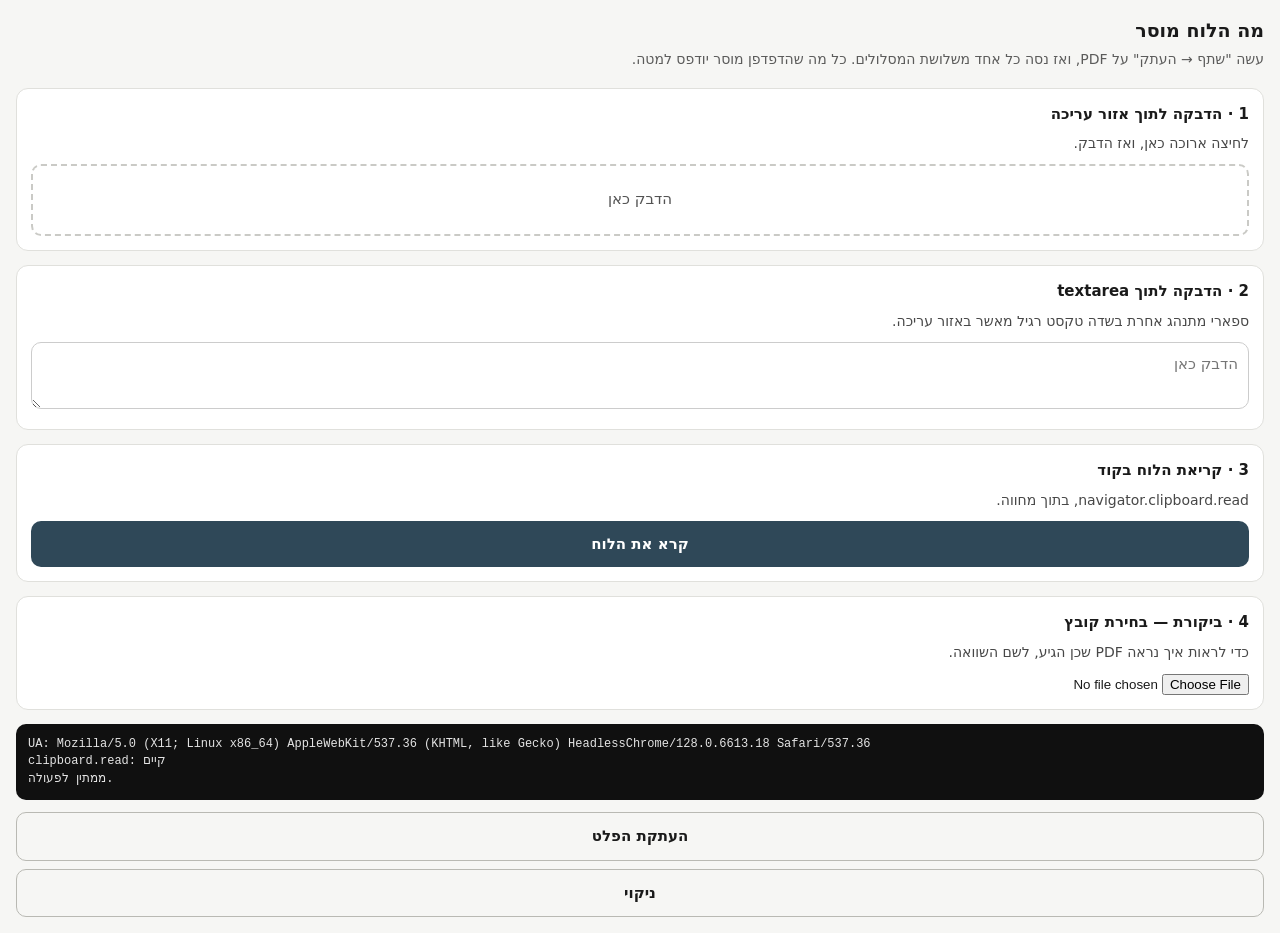
<file: clip.html>
<!DOCTYPE html>
<html lang="he" dir="rtl">
<head>
<meta charset="utf-8">
<meta name="viewport" content="width=device-width, initial-scale=1, viewport-fit=cover">
<title>מה הלוח מוסר — אבחון</title>
<!-- דף אבחון. אינו חלק מהאפליקציה, אינו ב-precache, ואינו טוען שום מודול
     שלה. תפקידו היחיד: להדפיס מה iOS באמת מוסר לדף כשעל הלוח יושב PDF,
     במקום להסיק את זה מהתיעוד. יורד מהריפו כשהתשובה בידינו. -->
<style>
  :root { color-scheme: light dark; }
  body {
    margin: 0; padding: 16px;
    font: 15px/1.5 -apple-system, BlinkMacSystemFont, "Segoe UI", system-ui, sans-serif;
    background: #f6f6f4; color: #1a1a1a;
  }
  @media (prefers-color-scheme: dark) {
    body { background: #141414; color: #e8e8e8; }
    .card { background: #1f1f1f; border-color: #333; }
    .drop { border-color: #555; }
    pre { background: #0d0d0d; color: #d8d8d8; }
  }
  h1 { font-size: 19px; margin: 0 0 4px; }
  p.sub { margin: 0 0 18px; opacity: .7; font-size: 14px; }
  .card {
    background: #fff; border: 1px solid #e0e0dc; border-radius: 12px;
    padding: 14px; margin-bottom: 14px;
  }
  .card h2 { font-size: 15px; margin: 0 0 8px; }
  .card p { margin: 0 0 10px; font-size: 14px; opacity: .8; }
  .drop {
    border: 2px dashed #b9b9b3; border-radius: 10px; padding: 22px 12px;
    text-align: center; opacity: .75; min-height: 24px;
  }
  textarea { width: 100%; box-sizing: border-box; border-radius: 10px;
             border: 1px solid #ccc; padding: 10px; font: inherit; }
  button {
    display: block; width: 100%; box-sizing: border-box;
    padding: 12px; border-radius: 10px; border: 0;
    background: #2f4858; color: #fff; font: inherit; font-weight: 600;
    margin-top: 8px;
  }
  button.ghost { background: transparent; color: inherit; border: 1px solid #b9b9b3; }
  pre {
    background: #101010; color: #e4e4e4; border-radius: 10px; padding: 12px;
    font: 12px/1.45 ui-monospace, SFMono-Regular, Menlo, monospace;
    white-space: pre-wrap; word-break: break-word; direction: ltr; text-align: left;
    max-height: 60vh; overflow: auto;
  }
</style>
</head>
<body>

<h1>מה הלוח מוסר</h1>
<p class="sub">עשה "שתף → העתק" על PDF, ואז נסה כל אחד משלושת המסלולים. כל מה
שהדפדפן מוסר יודפס למטה.</p>

<div class="card">
  <h2>1 · הדבקה לתוך אזור עריכה</h2>
  <p>לחיצה ארוכה כאן, ואז הדבק.</p>
  <div class="drop" contenteditable="true" id="ce">הדבק כאן</div>
</div>

<div class="card">
  <h2>2 · הדבקה לתוך textarea</h2>
  <p>ספארי מתנהג אחרת בשדה טקסט רגיל מאשר באזור עריכה.</p>
  <textarea id="ta" rows="2" placeholder="הדבק כאן"></textarea>
</div>

<div class="card">
  <h2>3 · קריאת הלוח בקוד</h2>
  <p>navigator.clipboard.read, בתוך מחווה.</p>
  <button type="button" id="readBtn">קרא את הלוח</button>
</div>

<div class="card">
  <h2>4 · ביקורת — בחירת קובץ</h2>
  <p>כדי לראות איך נראה PDF שכן הגיע, לשם השוואה.</p>
  <input type="file" id="fi" accept="image/*,application/pdf">
</div>

<pre id="log">ממתין.</pre>
<button type="button" id="copyBtn" class="ghost">העתקת הפלט</button>
<button type="button" id="clearBtn" class="ghost">ניקוי</button>

<script>
(function () {
  'use strict';

  var logEl = document.getElementById('log');
  var lines = [];

  function out(s) {
    lines.push(s);
    logEl.textContent = lines.join('\n');
    logEl.scrollTop = logEl.scrollHeight;
  }
  function rule(title) {
    out('');
    out('======== ' + title + ' · ' + new Date().toLocaleTimeString('he-IL') + ' ========');
  }

  out('UA: ' + navigator.userAgent);
  out('clipboard.read: ' + (navigator.clipboard && navigator.clipboard.read ? 'קיים' : 'לא קיים'));
  out('ממתין לפעולה.');

  /* ארבעת הבייטים הראשונים הם מה שמכריע אם זה באמת PDF ולא שם קובץ
     שהתחפש לאחד. %PDF- בתחילת הקובץ. */
  function sniff(blob, label) {
    return blob.slice(0, 8).arrayBuffer().then(function (buf) {
      var b = new Uint8Array(buf), hex = [], txt = '';
      for (var i = 0; i < b.length; i++) {
        hex.push(('0' + b[i].toString(16)).slice(-2));
        txt += (b[i] >= 32 && b[i] < 127) ? String.fromCharCode(b[i]) : '.';
      }
      out('    ' + label + ' bytes: ' + hex.join(' ') + '  "' + txt + '"' +
          (txt.indexOf('%PDF-') === 0 ? '   <-- PDF אמיתי' : ''));
    }).catch(function (e) {
      out('    ' + label + ' קריאת בייטים נכשלה: ' + e.name + ' ' + e.message);
    });
  }

  function dumpDataTransfer(dt) {
    if (!dt) { out('  clipboardData: null'); return; }

    var types = dt.types ? Array.prototype.slice.call(dt.types) : [];
    out('  types (' + types.length + '): ' + (types.join(', ') || '—'));

    /* הקריאה הסינכרונית חייבת לקרות עכשיו: אחרי שהאירוע נגמר,
       clipboardData מתרוקן ואין ממה לקרוא. */
    var files = dt.files ? Array.prototype.slice.call(dt.files) : [];
    var items = dt.items ? Array.prototype.slice.call(dt.items) : [];
    var grabbed = items.map(function (it) {
      return { kind: it.kind, type: it.type, file: it.kind === 'file' ? it.getAsFile() : null };
    });
    var texts = {};
    types.forEach(function (t) {
      if (t.indexOf('text/') === 0) {
        try { texts[t] = dt.getData(t); } catch (e) { texts[t] = '<' + e.name + '>'; }
      }
    });

    out('  files.length: ' + files.length);
    files.forEach(function (f, i) {
      out('    files[' + i + ']: name=' + f.name + ' type=' + (f.type || '—') + ' size=' + f.size);
    });

    out('  items.length: ' + grabbed.length);
    grabbed.forEach(function (g, i) {
      out('    items[' + i + ']: kind=' + g.kind + ' type=' + (g.type || '—') +
          (g.file ? ' -> File name=' + g.file.name + ' size=' + g.file.size : ' -> getAsFile() ריק'));
    });

    Object.keys(texts).forEach(function (t) {
      var v = String(texts[t] || '');
      out('  ' + t + ' (' + v.length + ' תווים): ' +
          JSON.stringify(v.length > 300 ? v.slice(0, 300) + '…' : v));
    });

    files.forEach(function (f, i) { sniff(f, 'files[' + i + ']'); });
    grabbed.forEach(function (g, i) { if (g.file) sniff(g.file, 'items[' + i + ']'); });
  }

  function onPaste(where) {
    return function (e) {
      rule('אירוע paste · ' + where);
      dumpDataTransfer(e.clipboardData);
      /* מונע מהתוכן להישפך לתוך האזור ולהסתיר את הפלט */
      e.preventDefault();
    };
  }

  document.getElementById('ce').addEventListener('paste', onPaste('אזור עריכה'));
  document.getElementById('ta').addEventListener('paste', onPaste('textarea'));
  document.addEventListener('paste', function (e) {
    var t = e.target;
    if (t && (t.id === 'ce' || t.id === 'ta')) return;
    rule('אירוע paste · מסמך');
    dumpDataTransfer(e.clipboardData);
  });

  document.getElementById('readBtn').addEventListener('click', function () {
    rule('navigator.clipboard.read');
    if (!navigator.clipboard || !navigator.clipboard.read) {
      out('  ה-API אינו קיים בדפדפן הזה.');
      return;
    }
    navigator.clipboard.read().then(function (items) {
      out('  ClipboardItem.length: ' + items.length);
      items.forEach(function (item, i) {
        var types = item.types || [];
        out('  item[' + i + '] types (' + types.length + '): ' + (types.join(', ') || '—'));
        types.forEach(function (t) {
          item.getType(t).then(function (blob) {
            out('    ' + t + ' -> Blob size=' + blob.size + ' type=' + (blob.type || '—'));
            if (t.indexOf('text/') === 0) {
              return blob.text().then(function (s) {
                out('      תוכן: ' + JSON.stringify(s.length > 300 ? s.slice(0, 300) + '…' : s));
              });
            }
            return sniff(blob, t);
          }).catch(function (e) {
            out('    ' + t + ' getType נכשל: ' + e.name + ' ' + e.message);
          });
        });
      });
    }).catch(function (e) {
      out('  read() נדחה: ' + e.name + ' — ' + e.message);
      out('  (הרשאה שנדחתה, או שאין מה לקרוא.)');
    });
  });

  document.getElementById('fi').addEventListener('change', function (e) {
    rule('בחירת קובץ');
    var files = Array.prototype.slice.call(e.target.files || []);
    out('  files.length: ' + files.length);
    files.forEach(function (f, i) {
      out('    files[' + i + ']: name=' + f.name + ' type=' + (f.type || '—') + ' size=' + f.size);
      sniff(f, 'files[' + i + ']');
    });
  });

  document.getElementById('copyBtn').addEventListener('click', function () {
    var text = lines.join('\n');
    if (navigator.clipboard && navigator.clipboard.writeText) {
      navigator.clipboard.writeText(text).then(function () {
        out('');
        out('(הפלט הועתק ללוח — שים לב שזה דרס את ה-PDF שהיה בו.)');
      });
    }
  });

  document.getElementById('clearBtn').addEventListener('click', function () {
    lines = ['UA: ' + navigator.userAgent, 'נוקה.'];
    logEl.textContent = lines.join('\n');
  });
})();
</script>
</body>
</html>
</file>
